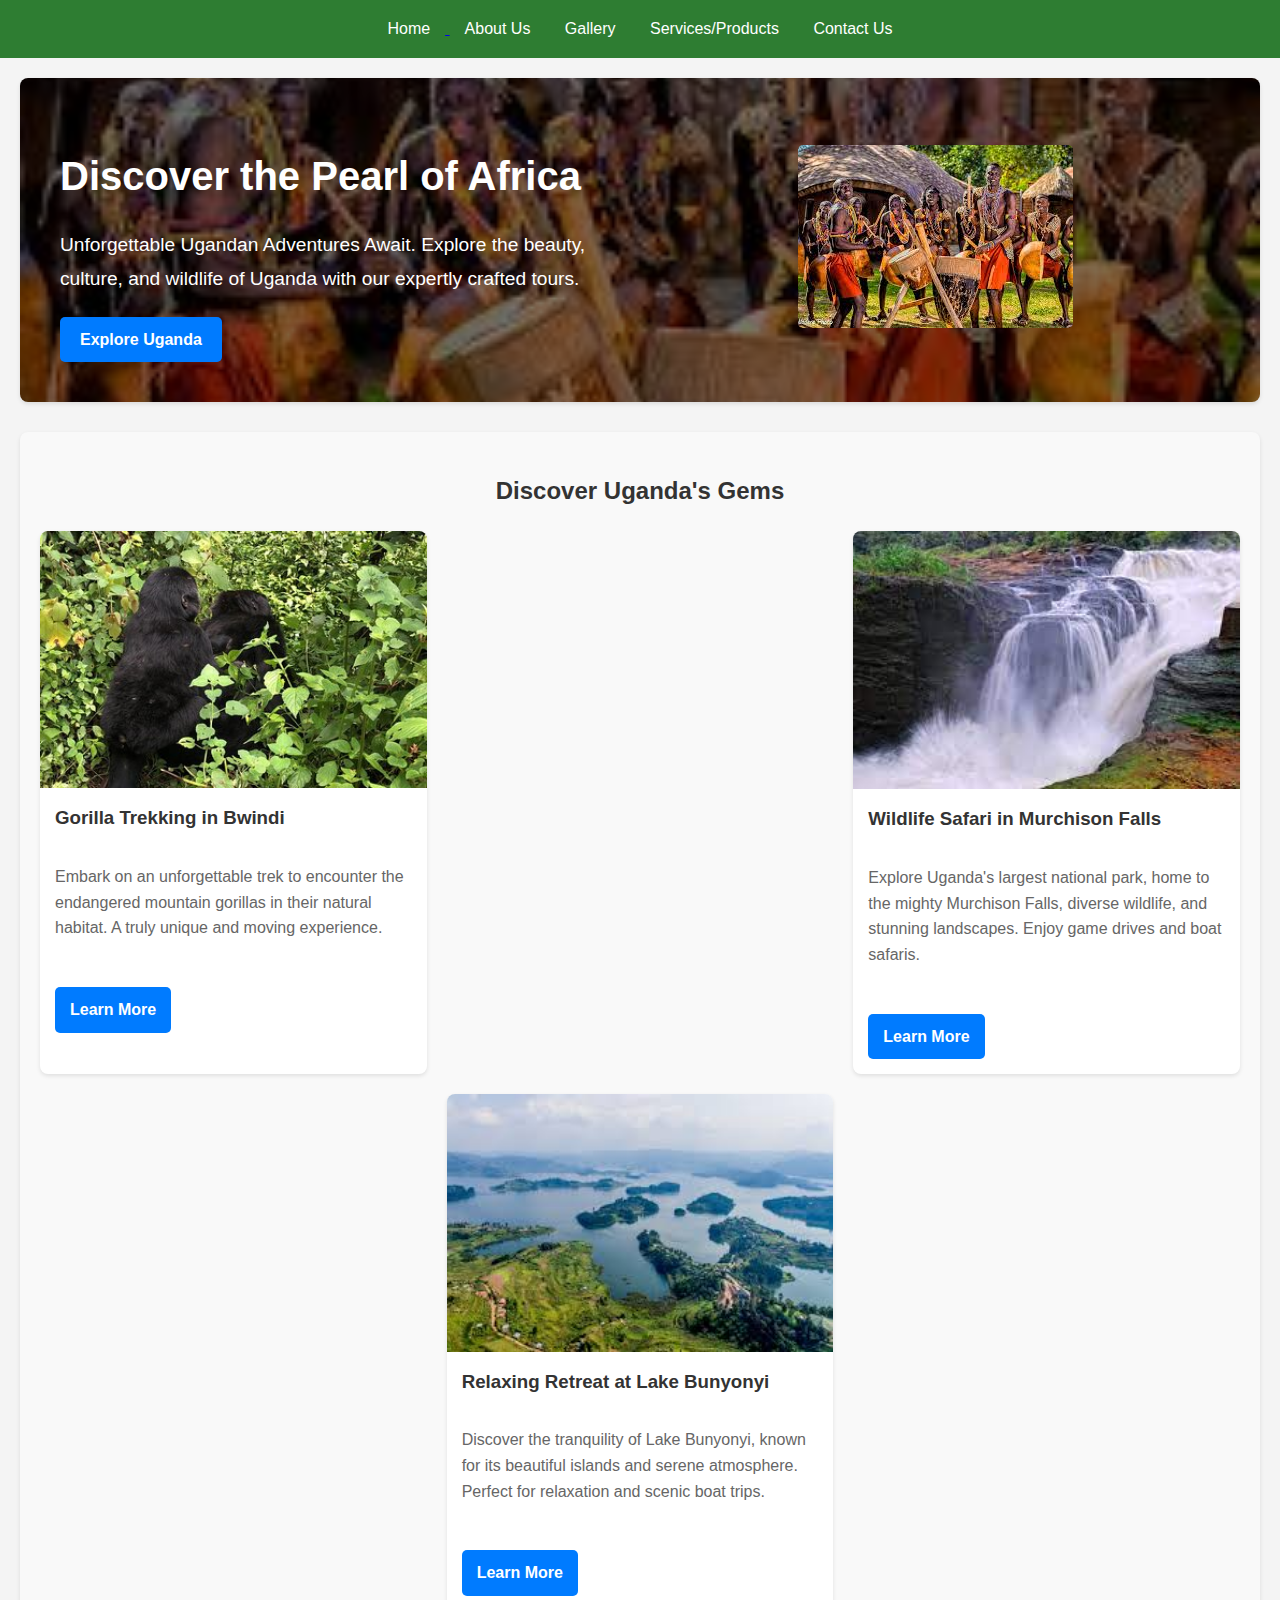
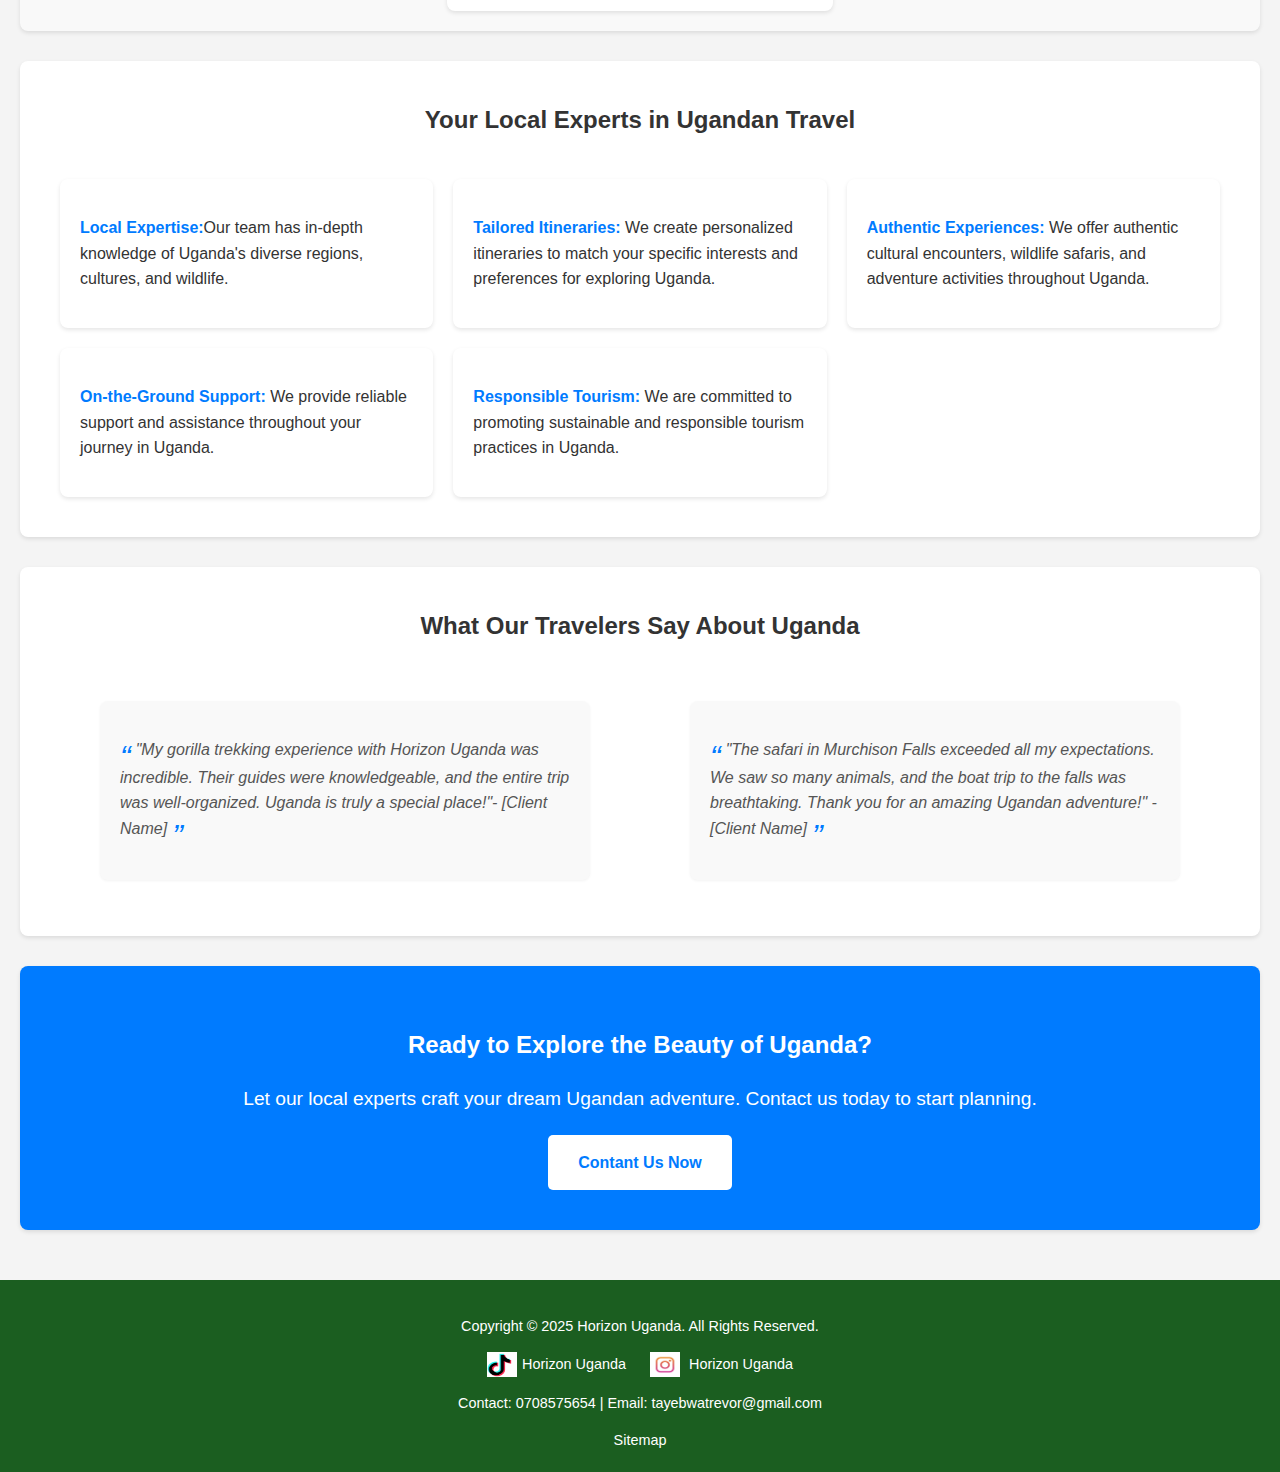
<file: Index.html>
<!DOCTYPE html>
<html lang="en">
    <head>
        <meta charset="UTF-8">
        <meta name="viewport" content="width=device-width, initial-scale=1.0">
        <title>Discover Your Dream Getaway at Horizon Uganda</title>
        <link rel="stylesheet" href="CSS/index.css" type="text/css">
    </head>
    <body>
        <header>
            <nav>
                <ul>
                    <li><a href="Index.html">Home</li>
                    <li><a href="About_us.html">About Us</a></li>
                    <li><a href="Gallery.html">Gallery</a></li>
                    <li><a href="services.html">Services/Products</a></li>
                    <li><a href="Contact.html">Contact Us</a></li>
                </ul>
            </nav>
        </header>

        <main>
            <section class="hero">
                <div class="hero-content">
                    <h1 class="hero-headline">Discover the Pearl of Africa</h1>
                    <p class="hero-subheadline">Unforgettable Ugandan Adventures Await. Explore the beauty, culture, and wildlife of Uganda with our expertly crafted tours.</p>
                    <a href="#destinations" class="hero-cta">Explore Uganda</a>
                </div>
                <div class="hero-media">
                    <img src="images\images.jpg" alt="Breathtaking Travel Destination">
                </div>
            </section>
            
            <!-- bwindi  -->
            <section id="destiantions" class="featured-destiantions">
                <h2>Discover Uganda's Gems</h2>
                <div class="destiantion-grid">
                    <div class="destiantion-card-01">
                        <img src="images\bwindi001.jpg" alt="Majestic photo of mountain gorillas in Bwindi.">
                        <h3>Gorilla Trekking in Bwindi</h3>
                        <p>Embark on an unforgettable trek to encounter the endangered mountain gorillas in their natural habitat. A truly unique and moving experience.</p>
                        <a href="https://www.google.com/search?sca_esv=c9cf64c8cfd6b22d&rlz=1C1ONGR_enUG1157UG1157&sxsrf=AHTn8zoixWn--Hw0kg_UPul-PrID8jv-TA:1746700641164&q=
                        Majestic+photo+of+mountain+gorillas+in+Bwindi.jpg&udm=2&fbs=ABzOT_CWdhQLP1FcmU5B0fn3xuWpA-dk4wpBWOGsoR7DG5zJBkzPWUS0OtApxR2914vrjk7XZXfnfKsaRZouQANLhm
                        phEhFjnPez7qSPLLQhF9yWQ8dLkm_Ol-IEnqfjnL8XQzNqW5K2zwAP7YQmVXybzcVPEp0dqifrVvJg86BQ21ltIP4KtZ6WfX9WxsVdJZ0RKLOPPJphk3o9WsltxNUAhFlpCv3PaQ&sa=X&ved=2ahUK
                        Ewjxlvv51pONAxUYRaQEHQPNKBUQtKgLegQIFBAB&biw=1536&bih=738&dpr=1.25">Learn More</a>
                    </div>
                    <br>
                    <div class="destiantion-card-02">
                        <img src="images/murchsionfalls 03.jpg" alt="Dramatic photo of Murchison Falls.">
                        <h3>Wildlife Safari in Murchison Falls</h3>
                        <p>Explore Uganda's largest national park, home to the mighty Murchison Falls, diverse wildlife, and stunning landscapes. Enjoy game drives and boat safaris.</p>
                        <a href="https://www.google.com/search?q=Dramatic+photo+of+Murchison+Falls.&sca_esv=c9cf64c8cfd6b22d&rlz=1C1ONGR_enUG1157UG1157&udm=2&biw=1536&bih=738&sxsrf
                        =AHTn8zpdnGLvh_cmZXrCEfu6C1t77zo0Sg%3A1746700693749&ei=lYkcaNTFLZqokdUPqcm-iAs&ved=0ahUKEwiU5IST15ONAxUaVKQEHamkD7EQ4dUDCBE&uact=5&oq=Dramatic+photo+of+Murc
                        hison+Falls.&gs_lp=EgNpbWciIkRyYW1hdGljIHBob3RvIG9mIE11cmNoaXNvbiBGYWxscy5IvANQAFgAcAB4AJABAJgBwAKgAcACqgEDMy0xuAEDyAEA-AEC-AEBmAIAoAIAmAMAkgcAoActsgcAuAcA&s
                        client=img">Learn More</a>
                    </div>
                    <br>
                    <div class="destination-card-03">
                        <img src="images/bunyonyi01.jpg" alt="Scenic photo of Lake Bunyonyi with its islands.">
                        <h3>Relaxing Retreat at Lake Bunyonyi</h3>
                        <p>Discover the tranquility of Lake Bunyonyi, known for its beautiful islands and serene atmosphere. Perfect for relaxation and scenic boat trips.</p>
                        <a href="https://www.google.com/search?q=Scenic+photo+of+Lake+Bunyonyi+with+its+islands&sca_esv=c9cf64c8cfd6b22d&rlz=1C1ONGR_enUG1157UG1157&udm=2&biw=1536&bih=
                        738&sxsrf=AHTn8zrKKNMpNNzfot0uh7D8ifVxKfJToQ%3A1746701141536&ei=VYscaM7EIKTX7M8PiZq0OQ&ved=0ahUKEwiOw8fo2JONAxWkK_sDHQkNLQcQ4dUDCBE&uact=5&oq=Scenic+photo+of+
                        Lake+Bunyonyi+with+its+islands&gs_lp=EgNpbWciLlNjZW5pYyBwaG90byBvZiBMYWtlIEJ1bnlvbnlpIHdpdGggaXRzIGlzbGFuZHNIow9QAFgAcAB4AJABAJgB3wGgAd8BqgEDMi0xuAEDyAEA-AEC-
                        AEBmAIAoAIAmAMAkgcAoActsgcAuAcA&sclient=img">Learn More</a>
                    </div>
                </div>
            </section>

            <!-- Why choose us section -->
            <section class="Why Choose Us">
                <h2>Your Local Experts in Ugandan Travel</h2>
                <div class="why-choose-us-grid">
                    <div class="Why-choose-item01">
                    <p><strong>Local Expertise:</strong>Our team has in-depth knowledge of Uganda's diverse regions, cultures, and wildlife.</p>
                    </div>
                    <div class="Why-choose-item02">
                        <p><strong>Tailored Itineraries: </strong>We create personalized itineraries to match your specific interests and preferences for exploring Uganda.</p>
                    </div>
                    <div class="Why-choose-item03">
                        <p><strong>Authentic Experiences: </strong>We offer authentic cultural encounters, wildlife safaris, and adventure activities throughout Uganda.</p>
                    </div>
                    <div class="Why-choose-item04">
                        <p><strong>On-the-Ground Support: </strong>We provide reliable support and assistance throughout your journey in Uganda.</p>
                    </div>
                    <div class="Why-choose-item05">
                        <p><strong>Responsible Tourism: </strong>We are committed to promoting sustainable and responsible tourism practices in Uganda.</p>
                    </div>
                </div>
            </section>
            
            <!-- Testimonials section -->
            <section class="testimonials">
                <h2>What Our Travelers Say About Uganda</h2>
                <div class="testimonial-list">
                    <blockquote class="testimonial01">
                        <p>"My gorilla trekking experience with Horizon Uganda was incredible. Their guides were knowledgeable, and the entire trip was well-organized. Uganda is truly a special place!"- [Client Name]</p>
                    </blockquote>
                    <blockquote class="testimonial02">
                        <p>"The safari in Murchison Falls exceeded all my expectations. We saw so many animals, and the boat trip to the falls was breathtaking. Thank you for an amazing Ugandan adventure!" - [Client Name]</p>
                    </blockquote>
                </div>
            </section>
            

            <section class="call-to-action">
                <h2>Ready to Explore the Beauty of Uganda?</h2>
                <p>Let our local experts craft your dream Ugandan adventure. Contact us today to start planning.</p>
                <a href="contact.html" class="cta-button">Contant Us Now</a>
            </section>
        </main>

        <footer>
            <p>Copyright © 2025 Horizon Uganda. All Rights Reserved.</p>
            <div class="social-links">
                <a href="https://tiktok.com/@skieyz_mkhivoris"><img src="Logos/tiktok-icon-2.jpg" alt="tiktok logo" width="30" height="25">Horizon Uganda</a>
                <a href="https://instagram.com/skieyz_mkhivoris"><img src="Logos/instagram.jpg" alt="instagram logo" width="30" height="25"> Horizon Uganda</a>
            </div>
            <p>Contact: <a href="tel:">0708575654</a> | Email: <a href="mailto:">tayebwatrevor@gmail.com</a></p>
            <a href="#">Sitemap</a>
        </footer>
    </body>
</html>
</file>
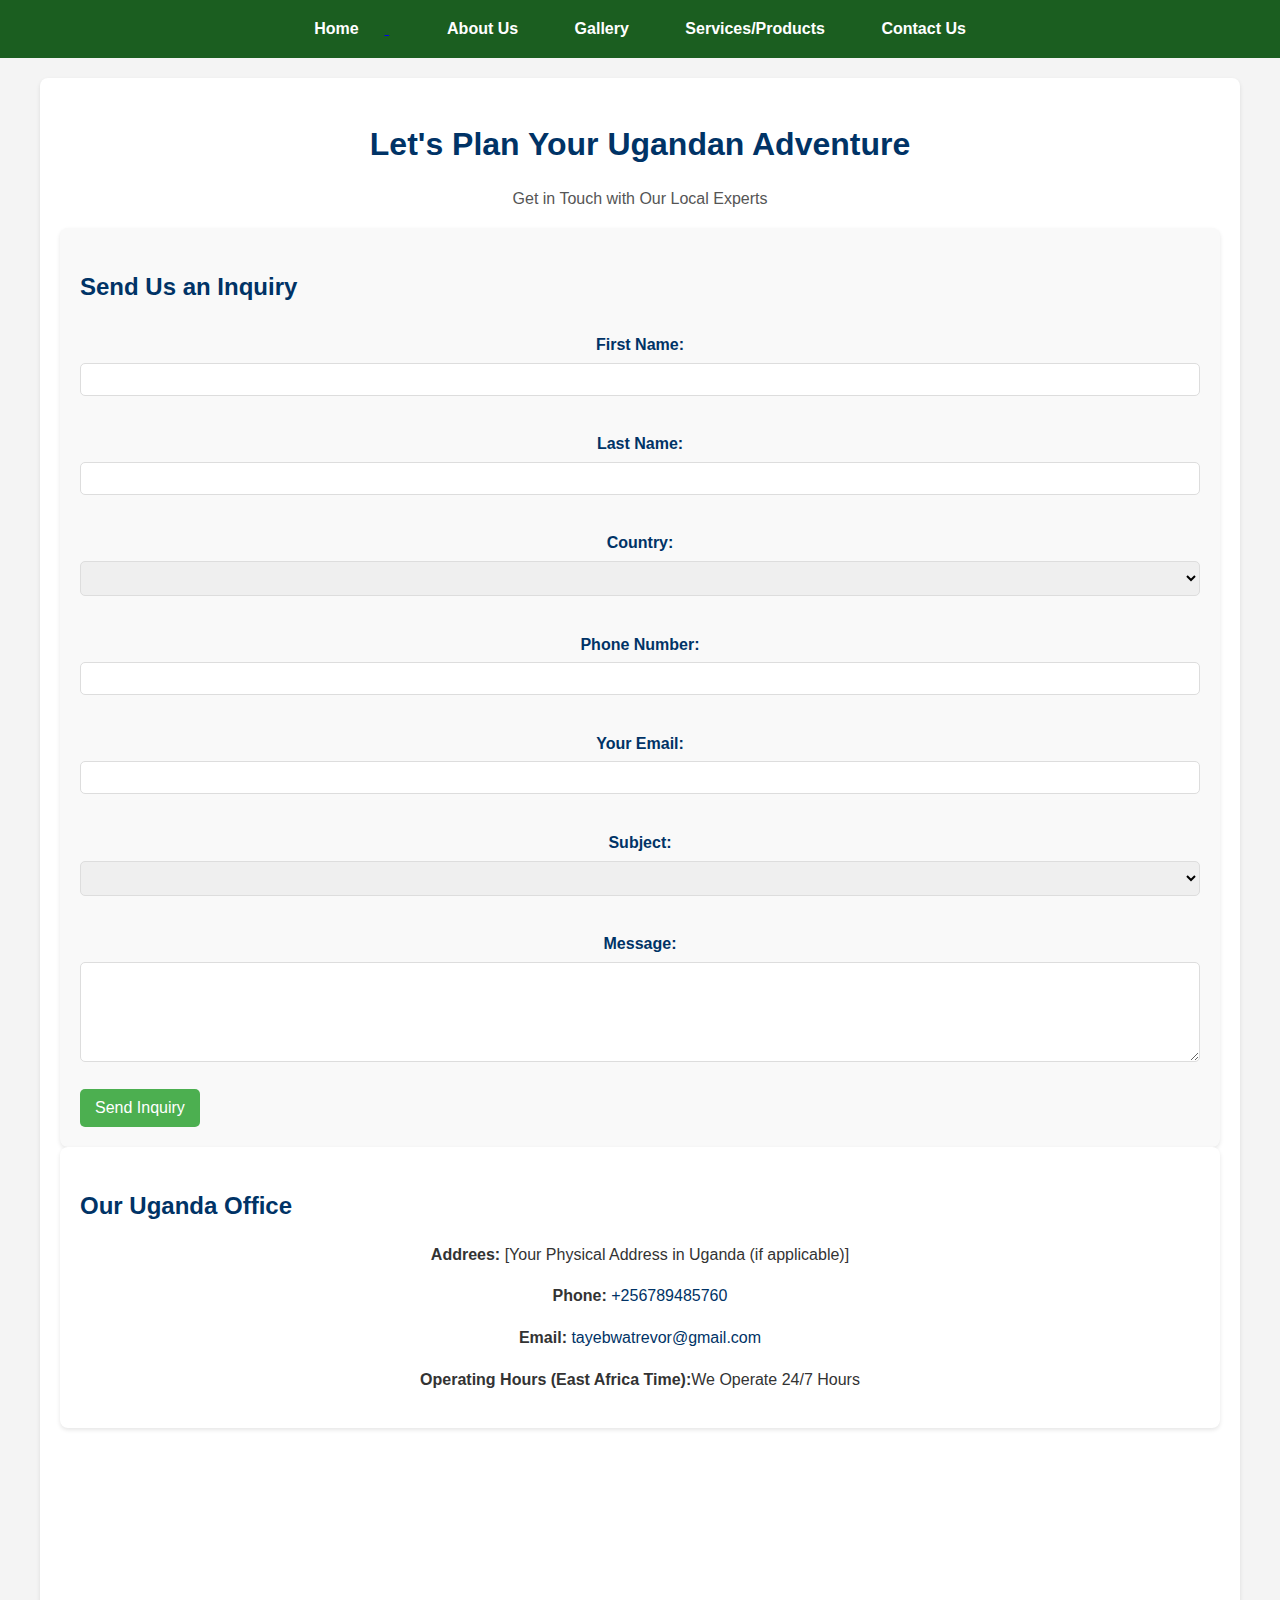
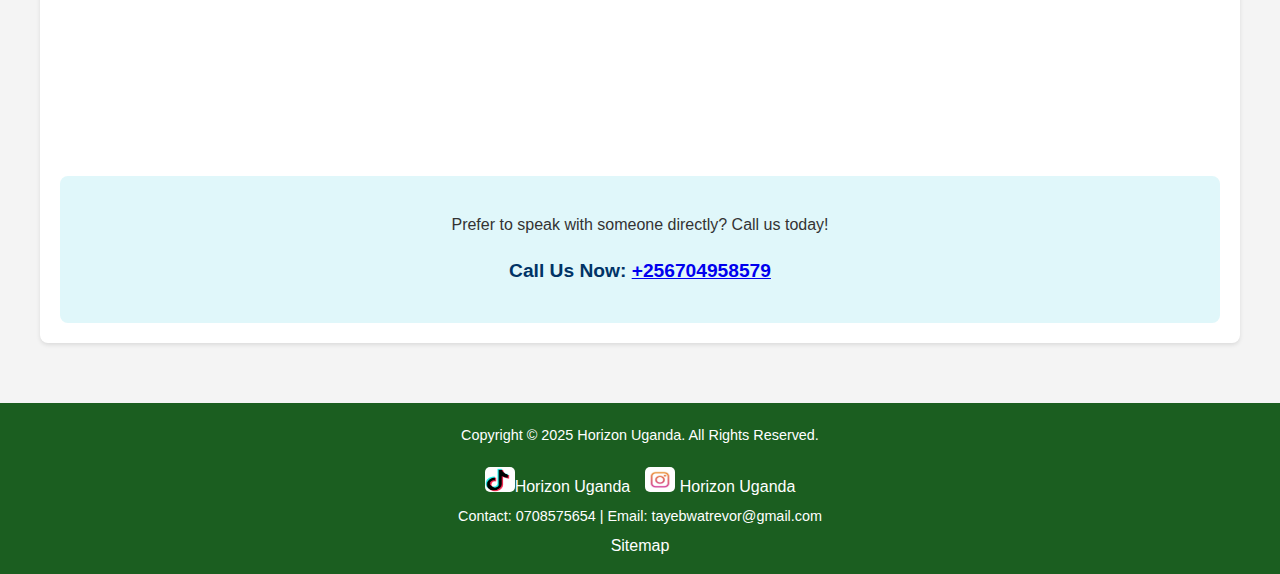
<file: contact.html>
<!DOCTYPE html>
<html lang="en">
    <head>
        <meta charset="UTF-8">
        <meta name="viewport" content="width=device-width, initial-scale=1.0">
        <title>Contact Us</title>
        <link rel="stylesheet" href="CSS/contact.css" >
    </head>
    <body>
        <header>
            <nav>
                <ul>
                    <li><a href="Index.html">Home</li>
                    <li><a href="About_us.html">About Us</a></li>
                    <li><a href="Gallery.html">Gallery</a></li>
                    <li><a href="services.html">Services/Products</a></li>
                    <li><a href="Contact.html">Contact Us</a></li>
                </ul>
            </nav>
        </header>
        
        <main>
            <section class="contact-intro">
                <h1>Let's Plan Your Ugandan Adventure</h1>
                <p class="sub-headlines">Get in Touch with Our Local Experts</p>

                <div class="contact-container">
                    <div class="contact-form">
                        <h2>Send Us an Inquiry</h2>
                        <form action="#" method="post">
                            <div class="form-group">
                                <label for="name">First Name:</label> 
                                <input type="text" id="name" name="name" required>
                            </div>
                            <br>
                            <div class="form-group">
                                <label for="name">Last Name:</label> 
                                <input type="text" id="name" name="name" required>
                            </div>
                            <br>
                            <div class="form-group">
                                <label for="Country">Country:</label>
                                <select id="Country" name="Country" required>
                                    <option value=" "> </option>
                                    <option value="Uganda Tour Inquiry">Uganda</option>
                                    <option value="Gorilla Trekking">Canada</option>
                                    <option value="Custom Itinerary">Paris</option>
                                    <option value="Custom Itinerary">Rwanda</option>
                                    <option value="Custom Itinerary">South Sudan</option>
                                    <option value="Other">Other</option>
                                </select>
                            </div>
                            <br>
                            <div class="form-group">
                                <label for="phone">Phone Number:</label>
                                <input type="tel" id="phone" name="phone">
                            </div>
                            <br>
                            <div class="form-group">
                                <label for="Email">Your Email:</label>
                                <input type="email" id="email" name="email" required>
                            </div>
                            <br>
                            <div class="form-group">
                                <label for="subject">Subject:</label>
                                <select id="subject" name="subject">
                                    <option value=" "> </option>
                                    <option value="Uganda Tour Inquiry">Uganda Tour Inquiry</option>
                                    <option value="Gorilla Trekking">Gorilla Trekking</option>
                                    <option value="Custom Itinerary">Custom Itinerary</option>
                                    <option value="Other">Other</option>
                                </select>
                            </div>
                            <br>
                            <div class="form-group">
                                <label for="message">Message:</label>
                                <textarea name="message" id="message"></textarea>
                            </div>
                            <button type="submit" class="cta-button">Send Inquiry</button>
                        </form>
                    </div>

                    <div class="contact-info">
                        <h2>Our Uganda Office</h2>
                        <p><strong>Addrees:</strong> [Your Physical Address in Uganda (if applicable)]</a></p>
                        <p><strong>Phone:</strong> <a href="tel:[Your Uganda Phone Number]">+256789485760</a></p>
                        <p><strong>Email:</strong> <a href="mailto:[Your Uganda Email Address]">tayebwatrevor@gmail.com</a></p>
                        <p><strong>Operating Hours (East Africa Time):</strong>We Operate 24/7 Hours</p>
                    </div>

                    <div class="map-embled">
                        <iframe src="" frameborder="0" height="300" width="100" style="border:0;" allowfullscreen="" loading="lazy"></iframe>
                    </div>

                    <div class="social-links">
                        <a href="#"></a>
                        <a href="#"></a>
                    </div>

                    <div class="alternative-cta">
                        <p>Prefer to speak with someone directly? Call us today!</p>
                        <p class="phone-number-large">Call Us Now: <a href="tel:[Your Uganda Phone Number]">+256704958579</a></p>
                    </div>
                </div>
            </section>
        </main>

        <footer>
            <p>Copyright © 2025 Horizon Uganda. All Rights Reserved.</p>
            <div class="social-links">
                <a href="https://tiktok.com/@skieyz_mkhivoris"><img src="Logos/tiktok-icon-2.jpg" alt="tiktok logo" width="30" height="25">Horizon Uganda</a>
                <a href="https://instagram.com/skieyz_mkhivoris"><img src="Logos/instagram.jpg" alt="instagram logo" width="30" height="25"> Horizon Uganda</a>
            </div>
            <p>Contact: <a href="tel:">0708575654</a> | Email: <a href="mailto:">tayebwatrevor@gmail.com</a></p>
            <a href="#">Sitemap</a>
        </footer>
    </body>
</html>
</file>
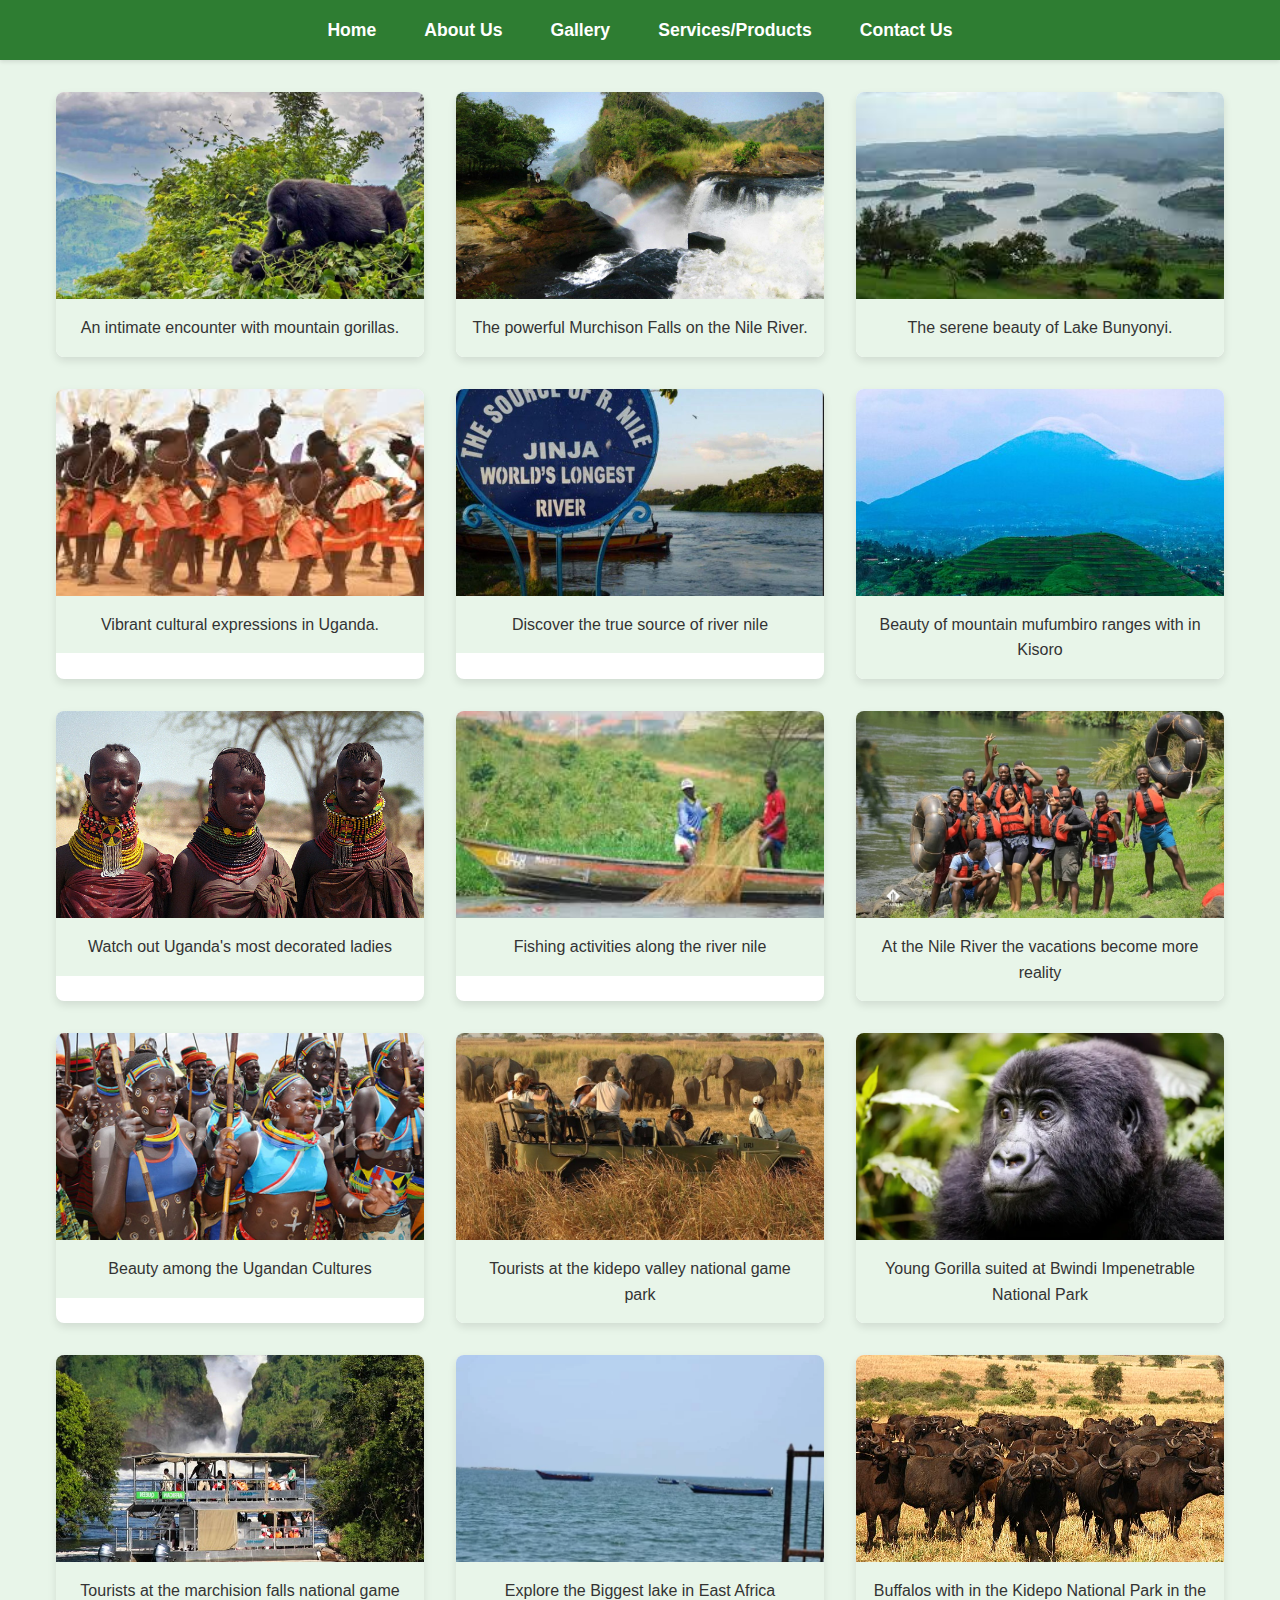
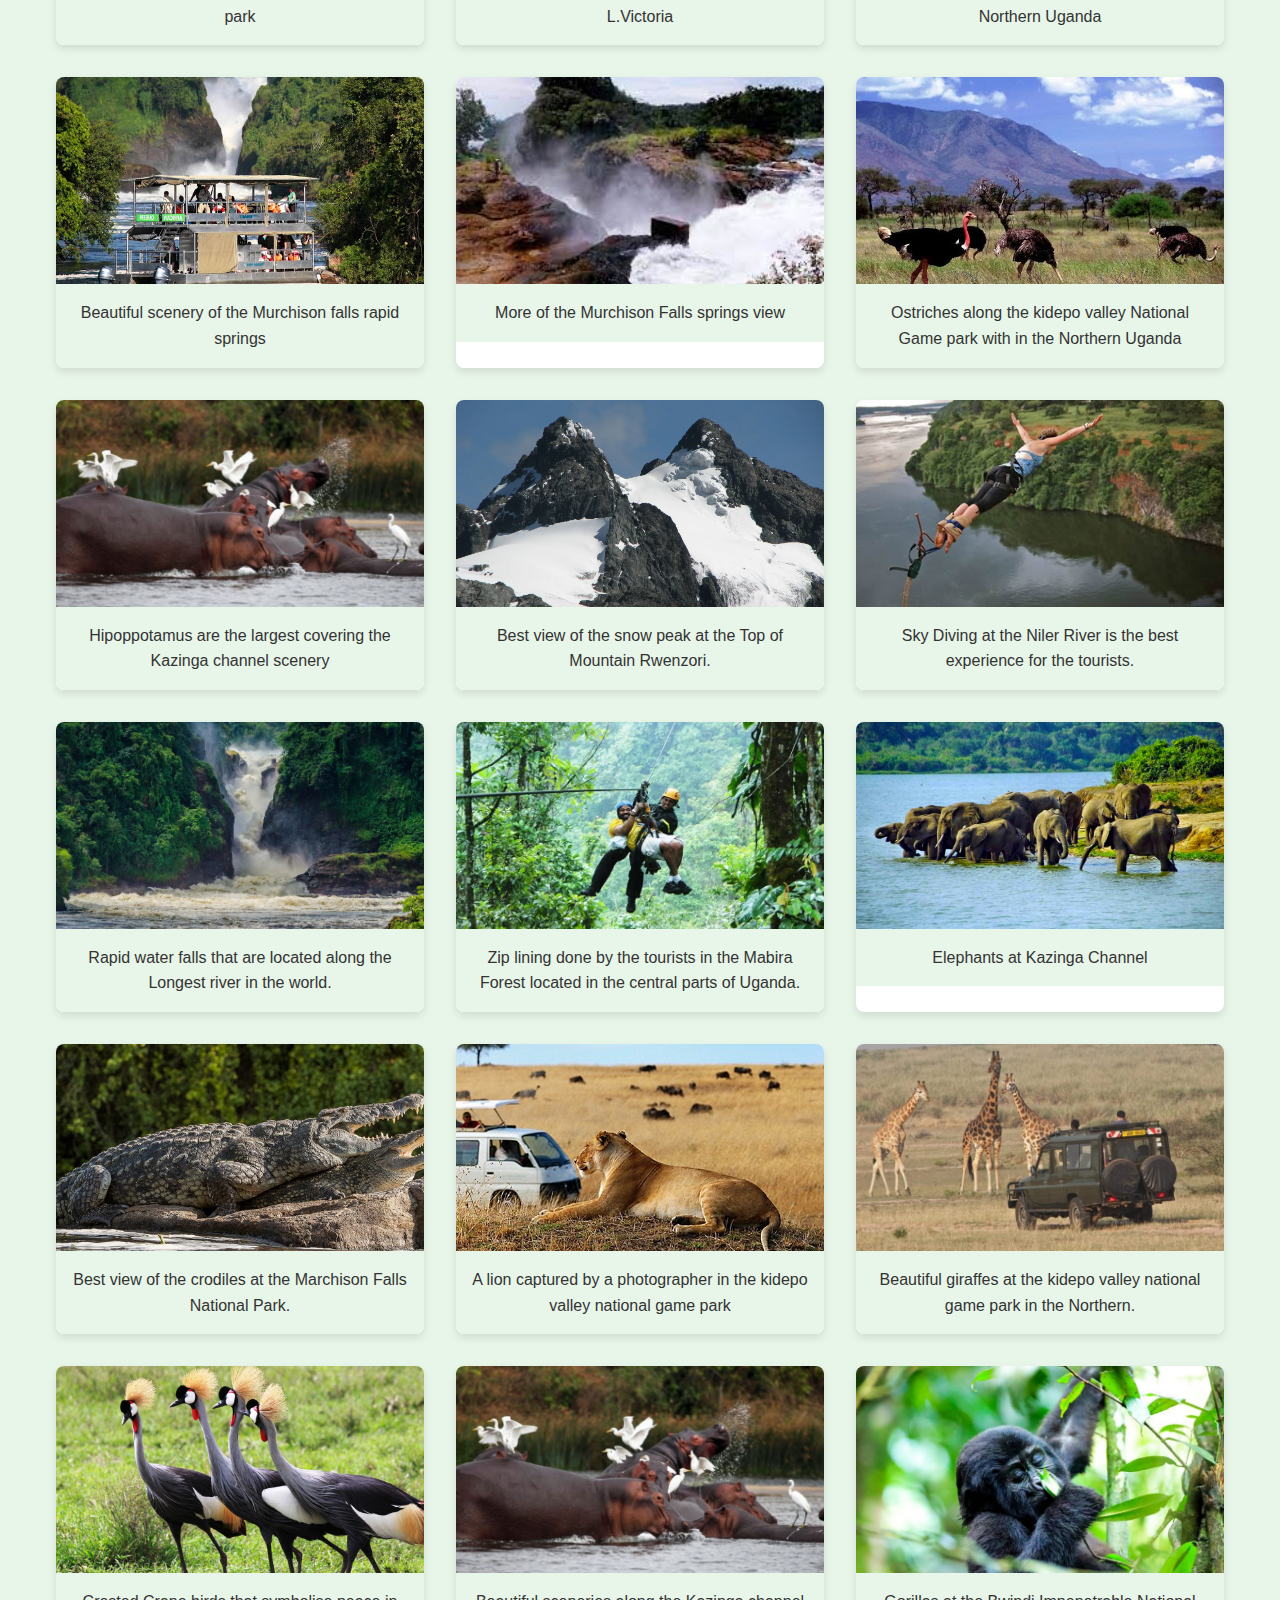
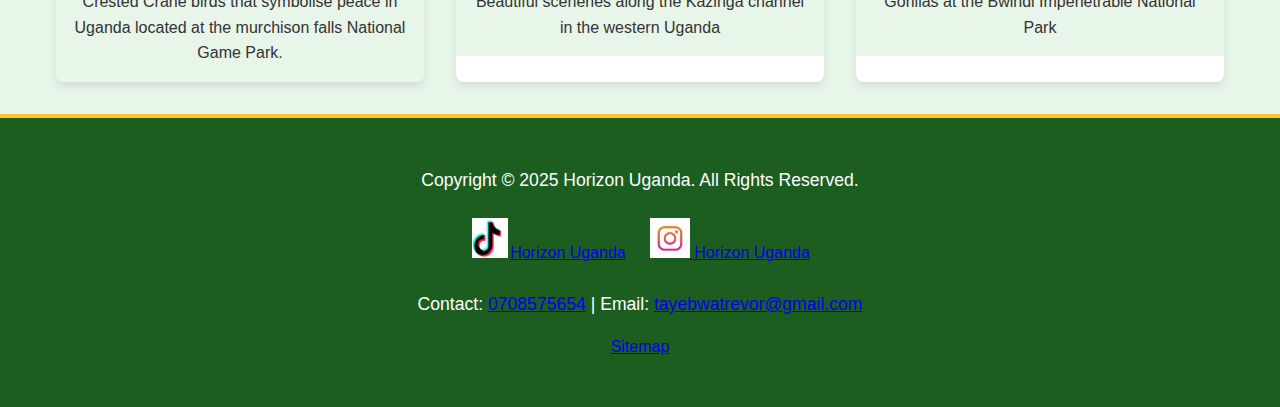
<file: Gallery.html>
<!DOCTYPE html>
<html lang="en">
    <head>
        <meta charset="UTF-8">
        <meta name="viewport" content="width=device-width, initial-scale=1.0">
        <title>Our Gallery Horizon Uganda</title>
        <link rel="stylesheet" href="CSS/gallery.css" type="text/css">
    </head>
    <body>
        <header>
            <nav>
                <ul>
                    <li><a href="Index.html">Home</li>
                    <li><a href="About_us.html">About Us</a></li>
                    <li><a href="Gallery.html">Gallery</a></li>
                    <li><a href="services.html">Services/Products</a></li>
                    <li><a href="Contact.html">Contact Us</a></li>
                </ul>
            </nav>
        </header>

        <main>
           <!-- Different images of beautiful secenery in uganda -->
            <section class="gallery-grid">
                <figure class="gallery-item">
                    <img src="images/Bwindi-gorilla-trekking-from-Jinja.jpg" alt="Photo of gorillas in Bwindi Impenetrable Forest.">
                <figcaption>An intimate encounter with mountain gorillas.</figcaption>
                </figure>

                <figure class="gallery-item">
                    <img src="images/murchsionfalls 01.jpg" alt="Photo of the Murchison Falls.">
                <figcaption>The powerful Murchison Falls on the Nile River.</figcaption>
                </figure>

                <figure class="gallery-item">
                    <img src="images/bunyonyi02.jpg" alt="Photo of the scenic landscapes of Lake Bunyonyi.">
                <figcaption>The serene beauty of Lake Bunyonyi.</figcaption>
                </figure>

                <figure class="gallery-item">
                    <img src="images/images (1).jpg" alt="Photo of a traditional dance performance in Uganda.">
                <figcaption>Vibrant cultural expressions in Uganda.</figcaption>
                </figure>

                <figure class="gallery-item">
                    <img src=" images/the source of river nile the world's longest river ever.jpg" alt=" The true source of the river nile" >
                <figcaption>Discover the true source of river nile</figcaption>
                </figure>

                <figure class="gallery-item">
                    <img src=" images/mount-muhavura-in-kisoro.jpg" alt=" Mountain mufumbiro ranges in kisoro"> 
                <figcaption> Beauty of mountain mufumbiro ranges with in Kisoro</figcaption>
                </figure>

                <figure class="gallery-item">
                    <img src=" images/karamajong beautiful desings and appearance.jpg" alt="Beautiful culture ">
                <figcaption>Watch out Uganda's most decorated ladies</figcaption>
                </figure>

                <figure class="gallery-item">
                    <img src=" images/fishing at lake victorai.jpg" alt="Kidepo valley national game park">
                <figcaption>Fishing activities along the river nile</figcaption>
                </figure>

                <figure class="gallery-item">
                    <img src=" images/toursists at the river nile.jpg" alt="Tourist at river nile">
                <figcaption>At the Nile River the vacations become more reality</figcaption>
                </figure>

                <figure class="gallery-item">
                    <img src="images/traditional cultural dnces with in uganada.jpg" alt=" traditional dances in the northern uganda">
                <figcaption>Beauty among the Ugandan Cultures</figcaption>
                </figure>
                
                <figure class="gallery-item">
                    <img src="images/the kidepo valley national game park.jpg" alt="Kidepo valley national game park">
                <figcaption> Tourists at the kidepo valley national game park</figcaption>
                </figure>
                
                <figure class="gallery-item">
                    <img src="images/young-mountain-gorilla-bwindi-impenetrable-national-park-uganda-majestic-moment-intimate-connection-captured-dawn-365979181.webp" alt=" Young gorilla">
                <figcaption>Young Gorilla suited at Bwindi Impenetrable National Park</figcaption>
                </figure>

                <figure class="gallery-item">
                    <img src="images/Murchison-Falls-National-Park-Safari.jpg" alt="  marchision falls national gama park">
                <figcaption>Tourists at the marchision falls national game park</figcaption>
                </figure>

                <figure class="gallery-item">
                    <img src="images/lake victoria beatiful cenaries.webp" alt=" lake victoria">
                <figcaption>Explore the Biggest lake in East Africa L.Victoria</figcaption>
                </figure>

                <figure class="gallery-item">
                    <img src="images/bufalos in kidepo valley.jpg" alt="Buffalos  ">
                <figcaption>Buffalos with in the Kidepo National Park in the Northern Uganda</figcaption>
                </figure>

                <figure class="gallery-item">
                    <img src="images/Murchison-Falls-National-Park-Safari.jpg" alt=" Murchasion falls">
                <figcaption>Beautiful scenery of the Murchison falls rapid springs</figcaption>
                </figure>

                <figure class="gallery-item">
                    <img src="images/murchsionfalls 02.jpg" alt="Murchision falls view ">
                <figcaption>More of the Murchison Falls springs view</figcaption>
                </figure>

                <figure class="gallery-item">
                    <img src="images/ostriched along the kidepo valley park.jpg" alt=" ostriches ">
                <figcaption>Ostriches along the kidepo valley National Game park with in the Northern Uganda</figcaption>
                </figure>

                <figure class="gallery-item">
                    <img src="images/perfect views at the kazinga channel.jpg" alt=" Kazinga channel">
                <figcaption>Hipoppotamus are the largest covering the Kazinga channel scenery</figcaption>
                </figure>

                <figure class="gallery-item">
                    <img src="images/Rwenzori-Mountains-Uganda.webp" alt="Mountain Rwenzori ">
                <figcaption>Best view of the snow peak at the Top of Mountain Rwenzori.</figcaption>
                </figure>

                <figure class="gallery-item">
                    <img src="images/sky diving River Nile.jpg" alt="Sky diving ">
                <figcaption>Sky Diving at the Niler River is the best experience for the tourists.</figcaption>
                </figure>

                <figure class="gallery-item">
                    <img src="images/water falls along river.webp" alt=" ">
                <figcaption>Rapid water falls that are located  along the Longest river in the world.</figcaption>
                </figure>

                <figure class="gallery-item">
                    <img src="images/Zip-lining-in-Mabira-Forest.webp" alt=" Zip lining in Uganda">
                <figcaption>Zip lining done by the tourists in the Mabira Forest located in the central parts of Uganda.</figcaption>
                </figure>

                <figure class="gallery-item">
                    <img src="images/elephants at the kkazinga channel.jpg" alt="Elephants at kazinga Channel">
                <figcaption>Elephants at Kazinga Channel</figcaption>
                </figure>

                <figure class="gallery-item">
                    <img src="images/crocodiles at the.jpg" alt=" crocodiles in uganda"> 
                <figcaption>Best view of the crodiles at the Marchison Falls National Park.</figcaption>
                </figure>

                <figure class="gallery-item">
                    <img src="images/lions at kidepo valley.jpg" alt="Kidepo valley national park ">
                <figcaption>A lion captured by a photographer in the kidepo valley national game park</figcaption>
                </figure>

                <figure class="gallery-item">
                    <img src="images/giraffes at kidepo.jpg" alt=" girraffes">
                <figcaption>Beautiful giraffes at the kidepo valley national game park in the Northern.</figcaption>
                </figure>

                    <figure class="gallery-item">
                        <img src="images/creatsed cranes.jpg" alt="crested crane ">
                    <figcaption>Crested Crane birds that symbolise peace in Uganda located at the murchison falls National Game Park.</figcaption>
                    </figure>
                
                <figure class="gallery-item">
                    <img src="images/perfect views at the kazinga channel.jpg" alt=" kazinga channel">
                <figcaption>Beautiful sceneries along the Kazinga channel in the western Uganda</figcaption>
                </figure>

                <figure class="gallery-item">
                    <img src="images/another gorilla.jpg" alt="Gorillas ">
                <figcaption>Gorillas at the Bwindi Impenetrable National Park</figcaption>
                </figure>

            </section>
        </main>

        <footer>
            <p>Copyright © 2025 Horizon Uganda. All Rights Reserved.</p>
            <div class="social-links">
               <a href="https://tiktok.com/@skieyz_mkhivoris"><img src="Logos/tiktok-icon-2.jpg" alt="tiktok logo" width="30" height="25">Horizon Uganda</a>
                <a href="https://instagram.com/skieyz_mkhivoris"><img src="Logos/instagram.jpg" alt="instagram logo" width="30" height="25"> Horizon Uganda</a>
            </div>
            <p>Contact: <a href="tel:">0708575654</a> | Email: <a href="mailto:">tayebwatrevor@gmail.com</a></p>
            <a href="#">Sitemap</a>
        </footer>
        </body>
</html>
</file>
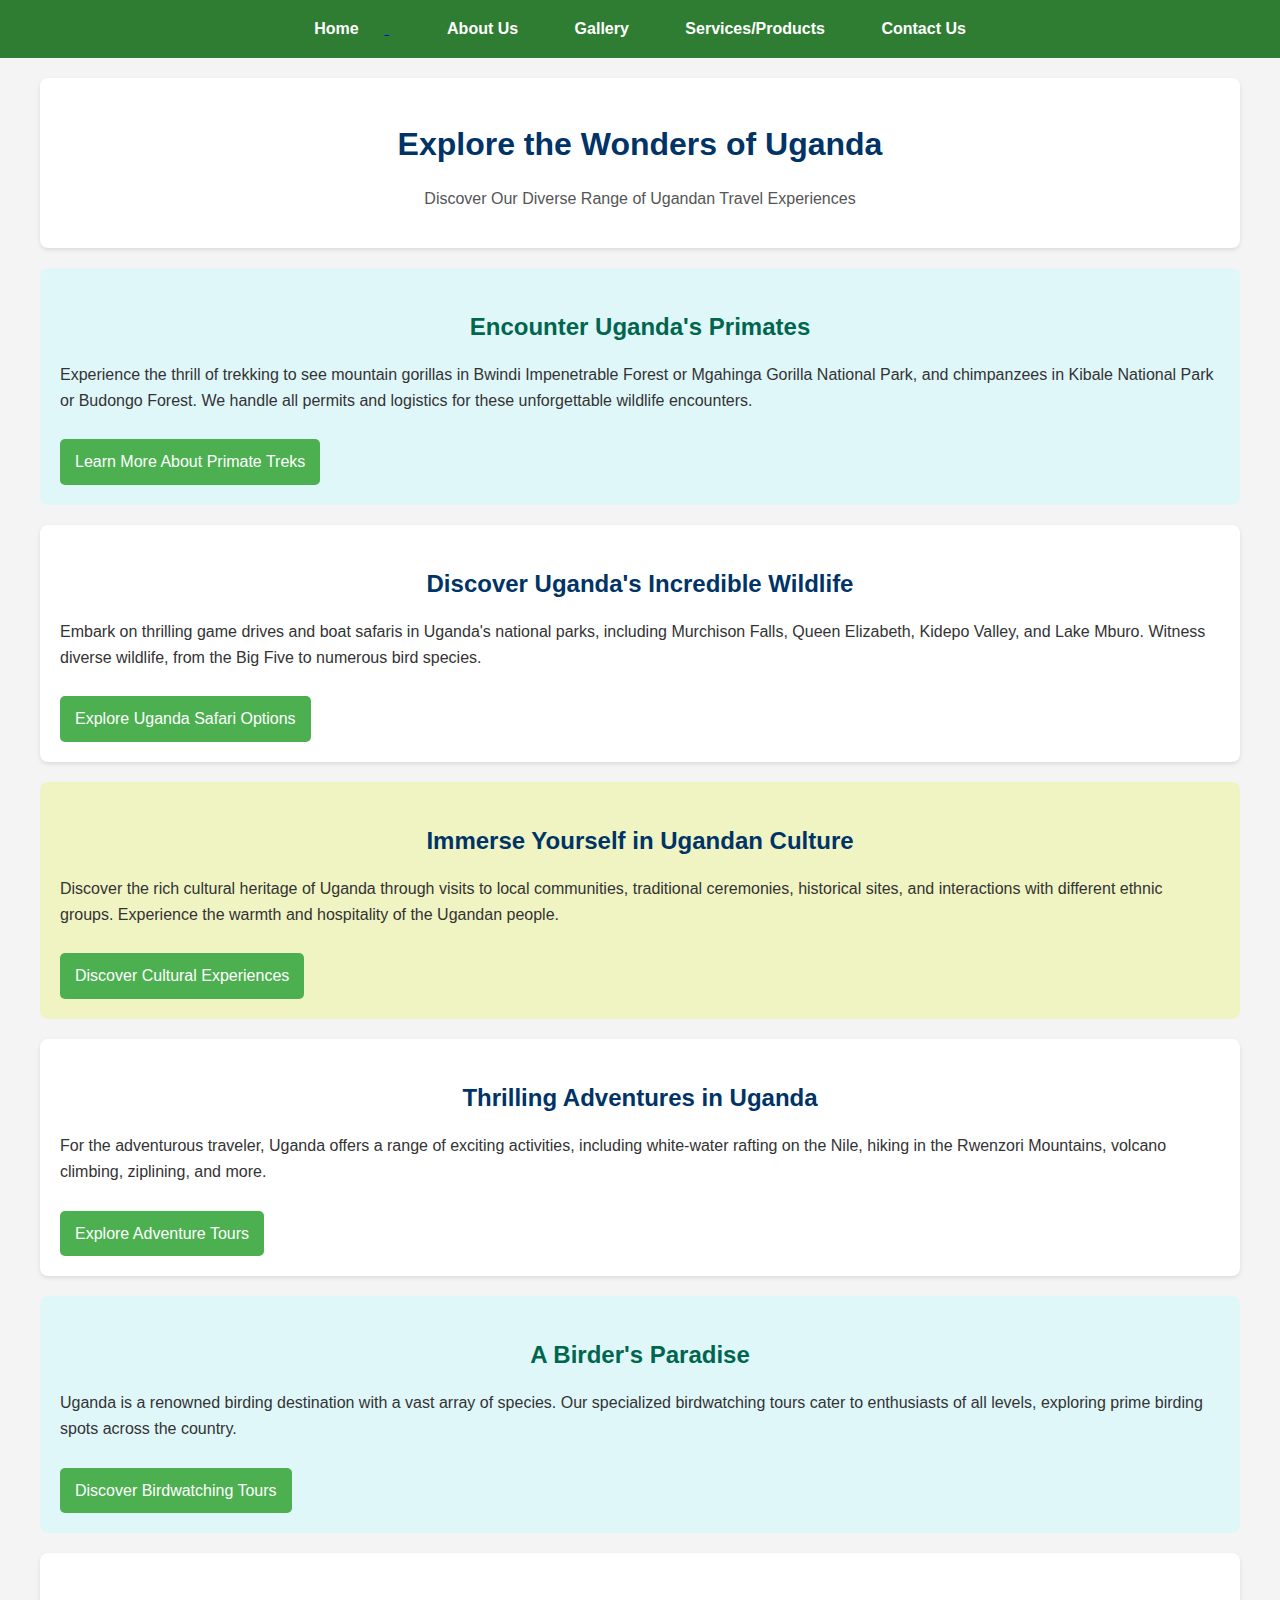
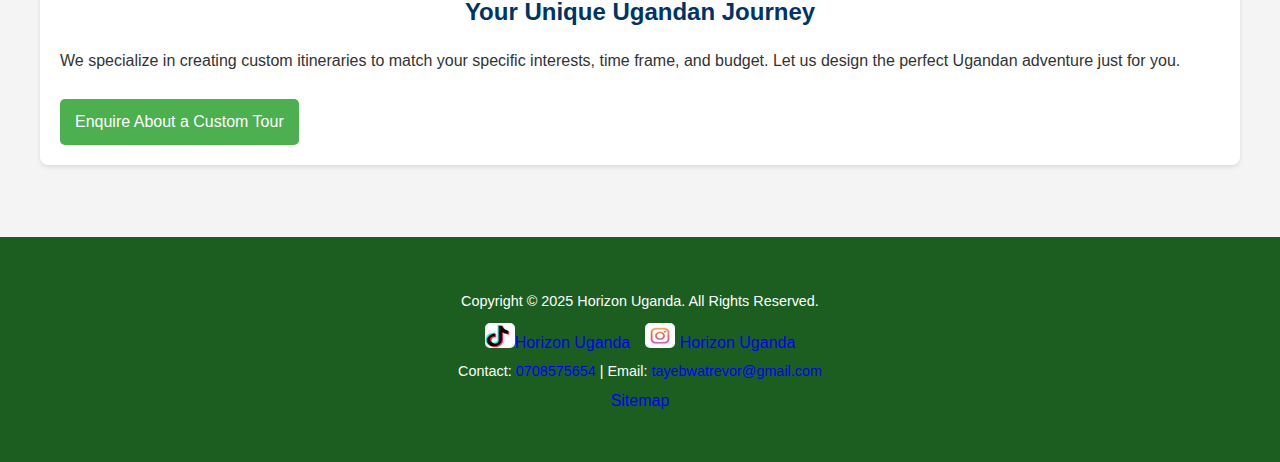
<file: services.html>
<!DOCTYPE html>
<html lang="en">
    <head>
        <meta charset="UTF-8">
        <meta name="viewport" content="width=device-width, initial-scale=1.0">
        <title>Our Serices at Horizon Uganda</title>
        <link rel="stylesheet" href="CSS/services.css" type="text/css">
    </head>
    <body>
        <header>
            <nav>
                <ul>
                    <li><a href="Index.html">Home</li>
                    <li><a href="About_us.html">About Us</a></li>
                    <li><a href="Gallery.html">Gallery</a></li>
                    <li><a href="services.html">Services/Products</a></li>
                    <li><a href="Contact.html">Contact Us</a></li>
                </ul>
            </nav>
        </header>

        <main>
            <section class="services-intro">
                <h1>Explore the Wonders of Uganda</h1>
                <p class="Sub-headline">Discover Our Diverse Range of Ugandan Travel Experiences</p>
            </section>

            <section class="Gorilla-Chimpanzee-Trekking">
                <h2>Encounter Uganda's Primates</h2>
                <p>Experience the thrill of trekking to see mountain gorillas in Bwindi Impenetrable Forest or Mgahinga Gorilla National Park, and chimpanzees in Kibale National Park or Budongo Forest. We handle all permits and logistics for these unforgettable wildlife encounters.</p>
                <a href="#" class="cta-button">Learn More About Primate Treks</a>
            </section>

            <section class="Wildlife-Safaris">
                <h2>Discover Uganda's Incredible Wildlife</h2>
                <p>Embark on thrilling game drives and boat safaris in Uganda's national parks, including Murchison Falls, Queen Elizabeth, Kidepo Valley, and Lake Mburo. Witness diverse wildlife, from the Big Five to numerous bird species.</p>
                <a href="#" class="cta-button">Explore Uganda Safari Options</a>
            </section>

            <section class="Cultural-Tours">
                <h2>Immerse Yourself in Ugandan Culture</h2>
                <p>Discover the rich cultural heritage of Uganda through visits to local communities, traditional ceremonies, historical sites, and interactions with different ethnic groups. Experience the warmth and hospitality of the Ugandan people.</p>
                <a href="#" class="cta-button">Discover Cultural Experiences</a>
            </section>

            <section class="Adventure-Activities">
                <h2>Thrilling Adventures in Uganda</h2>
                <p>For the adventurous traveler, Uganda offers a range of exciting activities, including white-water rafting on the Nile, hiking in the Rwenzori Mountains, volcano climbing, ziplining, and more.</p>
                <a href="#" class="cta-button">Explore Adventure Tours</a>
            </section>

            <section class="Birdwatching-Tours">
                <h2>A Birder's Paradise</h2>
                <p>Uganda is a renowned birding destination with a vast array of species. Our specialized birdwatching tours cater to enthusiasts of all levels, exploring prime birding spots across the country.</p>
                <a href="#" class="cta-button">Discover Birdwatching Tours</a>
            </section>

            <section class="Tailor-Made-Tours">
                <h2>Your Unique Ugandan Journey</h2>
                <p>We specialize in creating custom itineraries to match your specific interests, time frame, and budget. Let us design the perfect Ugandan adventure just for you.</p>
                <a href="#" class="cta-button">Enquire About a Custom Tour</a>
            </section>
        </main>

        <footer>
            <p>Copyright © 2025 Horizon Uganda. All Rights Reserved.</p>
            <div class="social-links">
               <a href="https://tiktok.com/@skieyz_mkhivoris"><img src="Logos/tiktok-icon-2.jpg" alt="tiktok logo" width="30" height="25">Horizon Uganda</a>
                <a href="https://instagram.com/skieyz_mkhivoris"><img src="Logos/instagram.jpg" alt="instagram logo" width="30" height="25"> Horizon Uganda</a>
            </div>
            <p>Contact: <a href="tel:">0708575654</a> | Email: <a href="mailto:">tayebwatrevor@gmail.com</a></p>
            <a href="#">Sitemap</a>
        </footer>
    </body>
</html>
</file>
<file: CSS/index.css>
/* Base Styles */
body {
    font-family: sans-serif;
    margin: 0;
    padding: 0;
    background-color: #f4f4f4;
    color: #333;
    line-height: 1.6;
}

header {
    background-color: #2e7d32;
    color: #fff;
    padding: 1em 0;
}

nav ul {
    list-style: none;
    padding: 0;
    margin: 0;
    text-align: center;
}

nav ul li {
    display: inline;
    margin: 0 15px;
}

nav ul li a {
    color: #fff;
    text-decoration: none;
}

main {
    padding: 20px;
}

section {
    margin-bottom: 30px;
    background-color: #fff;
    padding: 20px;
    border-radius: 8px;
    box-shadow: 0 2px 4px rgba(0, 0, 0, 0.1);
}

h2 {
    color: #333;
    text-align: center;
    margin-bottom: 20px;
}

/* Hero Section */
.hero {
    display: flex;
    justify-content: space-between;
    align-items: center;
    padding: 40px;
    background-image: linear-gradient(rgba(0, 0, 0, 0.5), rgba(0, 0, 0, 0.5)), url('../images/images.jpg'); /* Adjust path as needed */
    background-size: cover;
    background-position: center;
    color: #fff;
    border-radius: 8px;
    margin-bottom: 30px;
}

.hero-content {
    flex: 1;
    padding-right: 20px;
}

.hero-headline {
    font-size: 2.5em;
    margin-bottom: 10px;
}

.hero-subheadline {
    font-size: 1.2em;
    line-height: 1.8;
    margin-bottom: 20px;
}

.hero-cta {
    display: inline-block;
    background-color: #007bff;
    color: #fff;
    padding: 10px 20px;
    text-decoration: none;
    border-radius: 5px;
    font-weight: bold;
    transition: background-color 0.3s ease;
}

.hero-cta:hover {
    background-color: #0056b3;
}

.hero-media {
    flex: 1;
    text-align: center;
}

.hero-media img {
    max-width: 100%;
    height: auto;
    border-radius: 5px;
}

/* Featured Destinations */
.featured-destiantions {
    background-color: #f9f9f9;
}

.destiantion-grid {
    display: grid;
    grid-template-columns: repeat(auto-fit, minmax(300px, 1fr));
    gap: 20px;
}

.destiantion-card-01,
.destiantion-card-02,
.destination-card-03 {
    background-color: #fff;
    border-radius: 8px;
    overflow: hidden;
    box-shadow: 0 2px 4px rgba(0, 0, 0, 0.1);
}

.destiantion-card-01 img,
.destiantion-card-02 img,
.destination-card-03 img {
    width: 100%;
    height: auto;
    display: block;
}

.destiantion-card-01 h3,
.destiantion-card-02 h3,
.destination-card-03 h3 {
    padding: 15px;
    margin: 0;
    color: #333;
}

.destiantion-card-01 p,
.destiantion-card-02 p,
.destination-card-03 p {
    padding: 0 15px 15px;
    color: #666;
}

.destiantion-card-01 a,
.destiantion-card-02 a,
.destination-card-03 a {
    display: inline-block;
    background-color: #007bff;
    color: #fff;
    padding: 10px 15px;
    text-decoration: none;
    border-radius: 5px;
    margin: 15px;
    font-weight: bold;
    transition: background-color 0.3s ease;
}

.destiantion-card-01 a:hover,
.destiantion-card-02 a:hover,
.destination-card-03 a:hover {
    background-color: #0056b3;
}

/* Why Choose Us Section */
.Why-Choose-Us {
    background-color: #f9f9f9;
}

.why-choose-us-grid {
    display: grid;
    grid-template-columns: repeat(auto-fit, minmax(300px, 1fr));
    gap: 20px;
    padding: 20px;
}

.Why-choose-item01,
.Why-choose-item02,
.Why-choose-item03,
.Why-choose-item04,
.Why-choose-item05 {
    background-color: #fff;
    padding: 20px;
    border-radius: 8px;
    box-shadow: 0 2px 4px rgba(0, 0, 0, 0.1);
}

.Why-choose-item01 strong,
.Why-choose-item02 strong,
.Why-choose-item03 strong,
.Why-choose-item04 strong,
.Why-choose-item05 strong {
    color: #007bff;
}

/* Testimonials Section */
.testimonials {
    background-color: #fff;
}

.testimonial-list {
    display: grid;
    grid-template-columns: repeat(auto-fit, minmax(300px, 1fr));
    gap: 20px;
    padding: 20px;
}

.testimonial01,
.testimonial02 {
    background-color: #f9f9f9;
    padding: 20px;
    border-radius: 8px;
    font-style: italic;
    color: #555;
    box-shadow: 0 1px 3px rgba(0, 0, 0, 0.05);
}

.testimonial01 p::before,
.testimonial02 p::before {
    content: "\201C";
    font-size: 2em;
    color: #007bff;
    line-height: 0.5;
    vertical-align: -0.4em;
    margin-right: 5px;
}

.testimonial01 p::after,
.testimonial02 p::after {
    content: "\201D";
    font-size: 2em;
    color: #007bff;
    line-height: 0.5;
    vertical-align: -0.4em;
    margin-left: 5px;
}

/* Call to Action Section */
.call-to-action {
    background-color: #007bff;
    color: #fff;
    padding: 40px;
    text-align: center;
    border-radius: 8px;
}

.call-to-action h2 {
    color: #fff;
}

.call-to-action p {
    font-size: 1.2em;
    margin-bottom: 20px;
}

.cta-button {
    display: inline-block;
    background-color: #fff;
    color: #007bff;
    padding: 15px 30px;
    text-decoration: none;
    border-radius: 5px;
    font-weight: bold;
    transition: background-color 0.3s ease, color 0.3s ease;
}

.cta-button:hover {
    background-color: #0056b3;
    color: #fff;
}

/* Footer */
footer {
    background-color: #1b5e20;
    color: #fff;
    text-align: center;
    padding: 20px 0;
    font-size: 0.9em;
}

.social-links {
    margin-top: 10px;
}

.social-links a {
    color: #fff;
    margin: 0 10px;
    text-decoration: none;
    align-items: center;
}

.social-links img {
    vertical-align: middle;
    margin-right: 5px;
}

footer a {
    color: #fff;
    text-decoration: none;
}

footer a:hover {
    text-decoration: underline;
}

/* Responsive Design */
@media (max-width: 768px) {
    .hero {
        flex-direction: column;
        text-align: center;
    }

    .hero-content {
        padding-right: 0;
        margin-bottom: 20px;
    }

    nav ul li {
        display: block;
        margin: 10px 0;
    }
}
</file>
<file: CSS/contact.css>
/* General Styles */
body {
    font-family: Arial, sans-serif;
    margin: 0;
    padding: 0;
    background-color: #f4f4f4;
    color: #333;
    line-height: 1.6;
}

header {
    background-color: #1b5e20; /* Dark blue, like Ugandan flag */
    padding: 1rem 0;
    text-align: center;
}

header nav ul {
    list-style: none;
    margin: 0;
    padding: 0;
}

header nav ul li {
    display: inline;
    margin: 0 10px;
}

header nav ul li a {
    color: white;
    text-decoration: none;
    font-weight: bold;
    padding: 8px 16px;
    border-radius: 5px;
}

header nav ul li a:hover {
    background-color: #00509e; /* Slightly lighter blue */
}

main {
    padding: 20px;
    max-width: 1200px;
    margin: 0 auto;
}

h1, h2 {
    color: #003366; /* Dark blue */
    margin-bottom: 1rem;
    text-align: center;
}

p {
    margin-bottom: 1rem;
}

.cta-button {
    background-color: #4CAF50; /* Green */
    color: white;
    padding: 10px 15px;
    text-decoration: none;
    border-radius: 5px;
    display: inline-block;
    margin-top: 10px;
}

.cta-button:hover {
    background-color: #45a049; /* Darker green */
}

/* Contact Intro Section */
.contact-intro {
    background-color: #fff;
    padding: 20px;
    border-radius: 8px;
    box-shadow: 0 2px 4px rgba(0, 0, 0, 0.1);
    margin-bottom: 20px;
    text-align: center;
}

.contact-intro h1{
    margin-bottom: 10px;
}

.contact-intro .sub-headlines{
    color:#555;
}

/* Contact Container */
.conatct-container {
    display: grid;
    grid-template-columns: 1fr; /* Start with one column for small screens */
    gap: 20px;
    margin-top: 20px;
}

/* Contact Form */
.contact-form {
    background-color: #f9f9f9;
    padding: 20px;
    border-radius: 8px;
    box-shadow: 0 2px 4px rgba(0, 0, 0, 0.1);
}

.contact-form h2 {
    margin-bottom: 1rem;
    text-align: left;
}

.contact-form form {
    display: flex;
    flex-direction: column;
}

.contact-form label {
    margin-top: 10px;
    display: block;
    font-weight: bold;
    color: #003366;
}

.contact-form input, .contact-form textarea, .contact-form select {
    width: 100%;
    padding: 8px 10px;
    border: 1px solid #ddd;
    border-radius: 5px;
    margin-top: 5px;
    box-sizing: border-box; /* Ensure padding doesn't affect width */
}

.contact-form textarea {
    resize: vertical;
    height: 100px;
}

.contact-form select{
    width: 100%;
}

.contact-form button {
    margin-top: 20px;
    padding: 10px 15px;
    background-color: #4CAF50;
    color: white;
    border: none;
    border-radius: 5px;
    cursor: pointer;
    font-size: 1rem;
    align-self: flex-start;
}

.contact-form button:hover {
    background-color: #45a049;
}

/* Contact Info */
.contact-info {
    background-color: #fff;
    padding: 20px;
    border-radius: 8px;
    box-shadow: 0 2px 4px rgba(0, 0, 0, 0.1);
}

.contact-info h2 {
    margin-bottom: 1rem;
    text-align: left;
}

.contact-info a{
    color: #003366;
    text-decoration: none;
}

.contact-info a:hover{
    text-decoration: underline;
}

/* Map Embed */
.map-embled {
    border-radius: 8px;
    overflow: hidden; /* Clip the rounded corners of the iframe */
}

.map-embled iframe {
    width: 100%;
    height: 300px;
    border: none;
}

/* Social Links */
.social-links {
    margin-top: 20px;
    display: flex;
    justify-content: center; /* Center the icons horizontally */
    gap: 15px;
}

.social-links a {
    /* You might want to style the links/icons here, e.g., with padding or background */
}

.social-links img {
    width: 30px; /* Adjust the size as needed */
    height: 25px;
    border-radius: 5px;
}


/* Alternative CTA */
.alternative-cta {
    background-color: #e0f7fa; /* Light cyan/blue */
    padding: 20px;
    border-radius: 8px;
    text-align: center;
    margin-top: 20px;
}

.alternative-cta .phone-number-large {
    font-size: 1.2rem;
    font-weight: bold;
    color: #003366;
}

/* Footer Styles */
footer {
    background-color: #1b5e20;
    color: white;
    padding: 1rem;
    text-align: center;
    margin-top: 20px;
}

footer p {
    margin: 5px 0;
    font-size: 0.9rem;
}

footer a {
    color: #fff;
    text-decoration: none;
}

footer a:hover {
    text-decoration: underline;
}

/* Responsive Adjustments */
@media (max-width: 768px) {
    header nav ul li {
        display: block;
        margin: 10px 0;
    }

    .conatct-container {
        grid-template-columns: 1fr; /* Stack form and info on small screens */
    }

    .contact-form {
        margin-bottom: 20px; /* Add space before contact info on small screens */
    }
}
</file>
<file: CSS/services.css>
/* General Styles */
body {
    font-family: Arial, sans-serif;
    margin: 0;
    padding: 0;
    background-color: #f4f4f4;
    color: #333;
    line-height: 1.6;
}

header {
    background-color: #2e7d32; /* Deep green */
    padding: 1rem 0;
    text-align: center;
}

header nav ul {
    list-style: none;
    margin: 0;
    padding: 0;
}

header nav ul li {
    display: inline;
    margin: 0 10px;
}

header nav ul li a {
    color: white;
    text-decoration: none;
    font-weight: bold;
    padding: 8px 16px;
    border-radius: 5px;
}

header nav ul li a:hover {
    background-color: #00509e; /* Slightly lighter blue */
}

main {
    padding: 20px;
    max-width: 1200px;
    margin: 0 auto;
}

h1, h2 {
    color: #003366; /* Dark blue */
    margin-bottom: 1rem;
    text-align: center;
}

p {
    margin-bottom: 1rem;
}

.cta-button {
    background-color: #4CAF50; /* Green */
    color: white;
    padding: 10px 15px;
    text-decoration: none;
    border-radius: 5px;
    display: inline-block;
    margin-top: 10px;
}

.cta-button:hover {
    background-color: #45a049; /* Darker green */
}

/* Services Intro Section */
.services-intro {
    background-color: #fff;
    padding: 20px;
    border-radius: 8px;
    box-shadow: 0 2px 4px rgba(0, 0, 0, 0.1);
    margin-bottom: 20px;
    text-align: center; /* Center heading and sub-headline */
}

.services-intro h1 {
    margin-bottom: 10px;
}

.services-intro .Sub-headline{
    color: #555;
}


/* Gorilla and Chimpanzee Trekking Section */
.Gorilla-Chimpanzee-Trekking {
    background-color: #e0f7fa; /* Very light cyan/blue */
    padding: 20px;
    border-radius: 8px;
    margin-bottom: 20px;
}

.Gorilla-Chimpanzee-Trekking h2 {
    color: #00664d; /* A dark green */
    text-align: center;
}


/* Wildlife Safaris Section */
.Wildlife-Safaris {
    background-color: #fff;
    padding: 20px;
    border-radius: 8px;
    box-shadow: 0 2px 4px rgba(0, 0, 0, 0.1);
    margin-bottom: 20px;
}

.Wildlife-Safaris h2{
    text-align: center;
}

/* Cultural Tours Section */
.Cultural-Tours {
    background-color: #f0f4c3; /* Light yellow/beige */
    padding: 20px;
    border-radius: 8px;
    margin-bottom: 20px;
}

.Cultural-Tours h2{
    text-align: center;
}

/* Adventure Activities Section */
.Adventure-Activities {
    background-color: #fff;
    padding: 20px;
    border-radius: 8px;
    box-shadow: 0 2px 4px rgba(0, 0, 0, 0.1);
    margin-bottom: 20px;
}

.Adventure-Activities h2{
    text-align: center;
}

/* Birdwatching Tours Section */
.Birdwatching-Tours{
    background-color: #e0f7fa; /* Very light cyan/blue */
    padding: 20px;
    border-radius: 8px;
    margin-bottom: 20px;
}

.Birdwatching-Tours h2 {
    color: #00664d; /* A dark green */
    text-align: center;
}

/* Tailor-Made Tours */
.Tailor-Made-Tours {
    background-color: #fff;
    padding: 20px;
    border-radius: 8px;
    box-shadow: 0 2px 4px rgba(0, 0, 0, 0.1);
    margin-bottom: 20px;
}

.Tailor-Made-Tours h2{
    text-align: center;
}

/* Footer Styles */
footer {
    background-color: #1b5e20;  /* Deep green */
    color: #fff;
    padding: 3rem 1rem;
    text-align: center;
    margin-top: 2rem;
    border-top: #ffca28;
}

footer p {
    margin: 5px 0;
    font-size: 0.9rem;
}

footer a {
    color: blue;
    text-decoration: none;
}

footer a:hover {
    text-decoration: underline;
}

.social-links {
    margin-top: 10px;
    display: flex;
    justify-content: center;
    gap: 15px; /* Space between icons */
}

.social-links img {
    border-radius: 5px;
}

/* Responsive Adjustments */
@media (max-width: 768px) {
    header nav ul li {
        display: block;
        margin: 10px 0;
    }
}
</file>
<file: CSS/gallery.css>
/* Reset default styles */
* {
  margin: 0;
  padding: 0;
  box-sizing: border-box;
}

body {
  font-family: 'Arial', sans-serif;
  line-height: 1.6;
  color: #333;
  background-color: #e8f5e9;
}

/* Header and Navigation */
header {
  background-color: #2e7d32;
  padding: 1rem 0;
  box-shadow: 0 2px 4px rgba(0, 0, 0, 0.1);
}

nav ul {
  display: flex;
  justify-content: center;
  list-style: none;
}

nav ul li {
  margin: 0 1.5rem;
}

nav ul li a {
  color: #fff;
  text-decoration: none;
  font-weight: bold;
  font-size: 1.1rem;
  transition: color 0.3s ease;
}

nav ul li a:hover {
  color: #ffca28;
}

/* Main Content */
main {
  max-width: 1200px;
  margin: 2rem auto;
  padding: 0 1rem;
}

/* Gallery Intro */
.gallery-intro {
  text-align: center;
  padding: 2rem 1rem;
}

.gallery-intro h1 {
  font-size: 2.5rem;
  color: #1b5e20;
  margin-bottom: 1rem;
}

.sub-headline {
  font-size: 1.2rem;
  color: #555;
  margin-bottom: 2rem;
}

/* Gallery Grid */
.gallery-grid {
  display: grid;
  grid-template-columns: repeat(auto-fit, minmax(280px, 1fr));
  gap: 2rem;
  margin: 2rem 0;
}

.gallery-item {
  background-color: #fff;
  border-radius: 8px;
  box-shadow: 0 4px 8px rgba(0, 0, 0, 0.1);
  overflow: hidden;
  transition: transform 0.3s ease;
}

.gallery-item:hover {
  transform: scale(1.05);
}

/* Unified Media Styles */
.gallery-grid img,
.gallery-grid video,
.gallery-item img,
.gallery-item video,
main > .gallery-item img,
main > .gallery-item video,
main > figure img,
main > figure video {
  width: 100%;
  aspect-ratio: 16 / 9;
  object-fit: cover;
  display: block;
  height: auto;
  border-radius: 0;
}

/* Captions */
.gallery-grid figcaption,
.gallery-item figcaption,
main > .gallery-item figcaption,
main > figure figcaption {
  padding: 1rem;
  text-align: center;
  font-size: 1rem;
  color: #333;
  background-color: #e8f5e9;
}

/* Standalone Gallery Items */
main > .gallery-item,
main > figure {
  background-color: #fff;
  border-radius: 8px;
  box-shadow: 0 4px 8px rgba(0, 0, 0, 0.1);
  overflow: hidden;
  transition: transform 0.3s ease;
  max-width: 280px;
  margin: 1rem auto;
}

main > .gallery-item:hover,
main > figure:hover {
  transform: scale(1.05);
}

/* Form Styling */
form {
  display: flex;
  flex-direction: column;
  gap: 1rem;
}

.form-group01, .form-group02, .form-group03, .form-group04, .form-group05 {
  display: flex;
  flex-direction: column;
}

label {
  font-size: 1rem;
  color: #333;
  margin-bottom: 0.5rem;
}

input, select, textarea {
  padding: 0.8rem;
  border: 1px solid #ccc;
  border-radius: 4px;
  font-size: 1rem;
  width: 100%;
  transition: border-color 0.3s ease;
}

input:focus, select:focus, textarea:focus {
  border-color: #2e7d32;
  outline: none;
}

textarea {
  resize: vertical;
  min-height: 100px;
}

.cta-button {
  background-color: #ffca28;
  color: #1b5e20;
  padding: 0.8rem 1.5rem;
  border: none;
  border-radius: 4px;
  font-size: 1.1rem;
  cursor: pointer;
  transition: background-color 0.3s ease;
}

.cta-button:hover {
  background-color: #ffb300;
}

/* Contact Info */
.contact-info p {
  margin-bottom: 0.8rem;
}

.contact-info a {
  color: #2e7d32;
  text-decoration: none;
}

.contact-info a:hover {
  text-decoration: underline;
}

/* Map Embed */
.map-embled {
  grid-column: span 2;
}

.map-embled iframe {
  width: 100%;
  border-radius: 8px;
}

/* Social Links */
.social-links {
  display: flex;
  gap: 1.5rem;
  justify-content: center;
  align-items: center;
  margin: 1rem 0;
}

.social-links a img {
  width: 35px;
  height: 35px;
  object-fit: contain;
  transition: transform 0.3s ease;
}

.social-links a:hover img {
  transform: scale(1.2);
}

/* Alternative CTA */
.alternative-cta {
  text-align: center;
  padding: 1.5rem;
  background-color: #e8f5e9;
  border-radius: 8px;
  grid-column: span 2;
}

.phone-number-large a {
  font-size: 1.5rem;
  color: #2e7d32;
  text-decoration: none;
}

.phone-number-large a:hover {
  text-decoration: underline;
}

/* Footer */
footer {
  background-color: #1b5e20;
  color: #fff;
  padding: 3rem 1rem;
  text-align: center;
  margin-top: 2rem;
  border-top: 4px solid #ffca28;
}

footer p {
  font-size: 1.1rem;
  margin-bottom: 1rem;
}

footer .social-links {
  margin: 1.5rem 0;
}

footer .social-links a img {
  width: 40px;
  height: 40px;
}

footer .contact-info {
  margin: 1rem 0;
  font-size: 1rem;
}

footer .contact-info a {
  color: #ffca28;
  text-decoration: none;
  margin: 0 0.5rem;
  transition: color 0.3s ease;
}

footer .contact-info a:hover {
  color: #ffb300;
}

footer .sitemap {
  margin-top: 1rem;
}

footer .sitemap a {
  color: #fff;
  text-decoration: none;
  font-size: 1rem;
  transition: color 0.3s ease;
}

footer .sitemap a:hover {
  color: #ffca28;
}

/* Responsive Design */
@media (max-width: 768px) {
  .map-embled, .alternative-cta {
    grid-column: span 1;
  }

  .gallery-intro h1, .contact-intro h1, .hero-headline {
    font-size: 2rem;
  }

  footer {
    padding: 2rem 1rem;
  }

  footer .social-links {
    flex-direction: row;
    gap: 1rem;
  }
}

@media (max-width: 480px) {
  .gallery-intro, .call-to-action {
    padding: 1rem;
  }

  .gallery-grid img, .gallery-grid video,
  main > .gallery-item img, main > .gallery-item video,
  main > figure img, main > figure video {
    height: 150px;
  }

  footer .social-links a img {
    width: 30px;
    height: 30px;
  }
}
</file>
